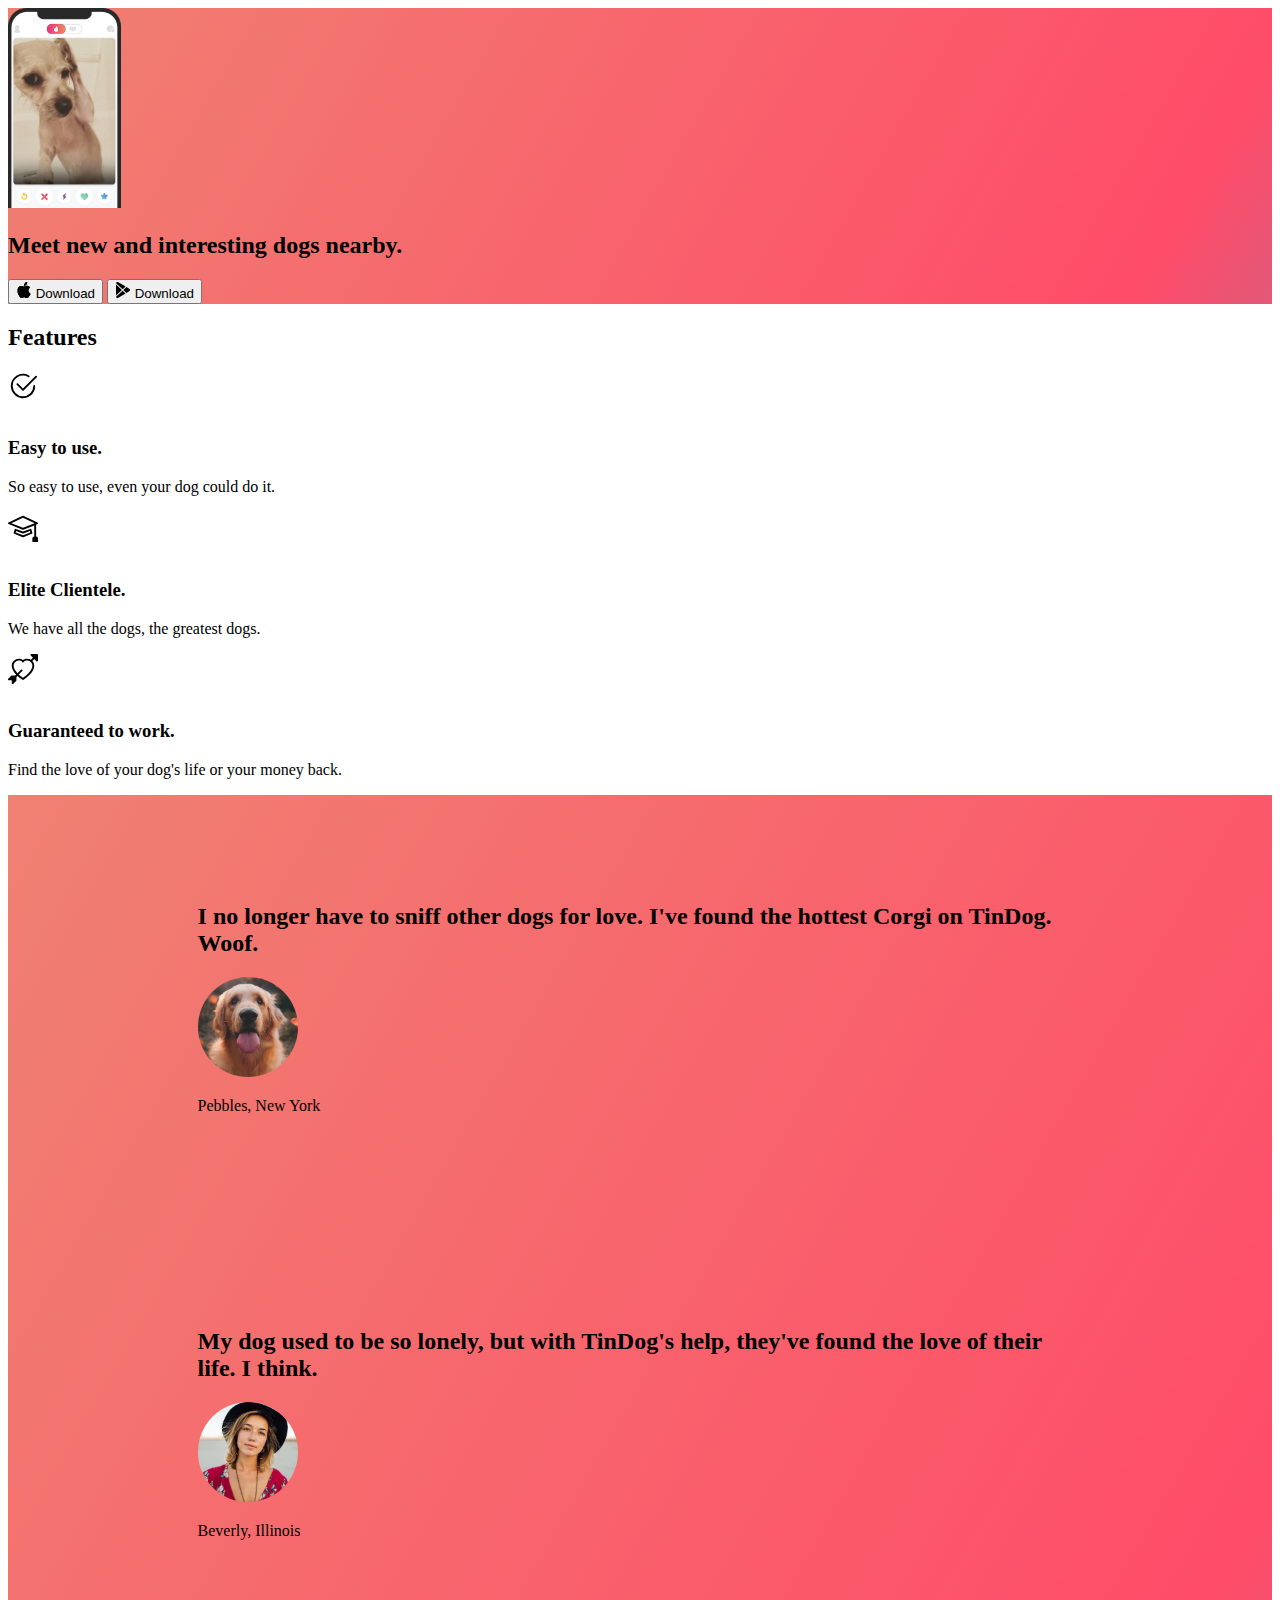
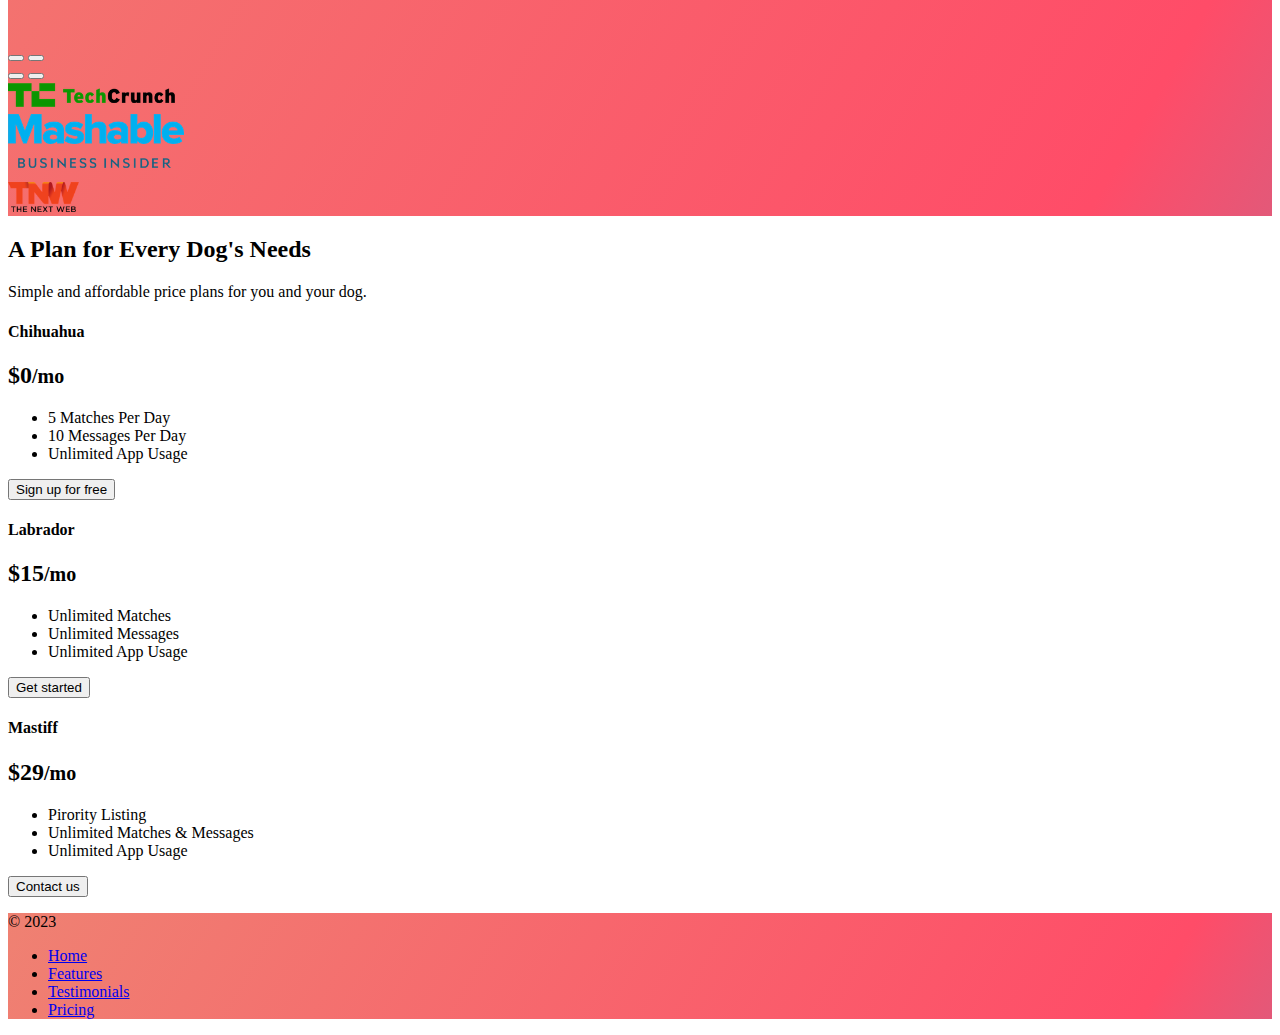
<file: index.html>
<!DOCTYPE html>
<html lang="en">
  <head>
    <meta charset="UTF-8">
    <meta name="viewport" content="width=device-width, initial-scale=1.0">
    <title>TinDog</title>
    <link href="https://cdn.jsdelivr.net/npm/bootstrap@5.3.2/dist/css/bootstrap.min.css" rel="stylesheet" 
      integrity="sha384-T3c6CoIi6uLrA9TneNEoa7RxnatzjcDSCmG1MXxSR1GAsXEV/Dwwykc2MPK8M2HN" crossorigin="anonymous">
    <link rel="stylesheet" href="style.css">
  </head>
  <body>
   <!-- Title -->
    <section id="title">
      <div class="gradient-background">
        <div class="container col-xxl-8 px-4 pt-5">
          <div class="row flex-lg-row-reverse align-items-center g-5 pt-5">
            <div class="col-10 col-sm-8 col-lg-6">
              <img src="images/iphone.png" class="d-block mx-lg-auto img-fluid" alt="app demo" height="200" loading="lazy">
            </div>
            
            <div class="col-lg-6">
              <h2 class="display-5 fw-bold text-body-emphasis lh-1 mb-5">Meet new and interesting dogs nearby.</h2>
              
              <div class="d-grid gap-2 d-md-flex justify-content-md-start">
                  <button type="button" class="btn btn-light btn-lg px-4 me-md-2">
                    <svg xmlns="http://www.w3.org/2000/svg" width="16" height="16" fill="currentColor" class="bi bi-apple mb-1" viewBox="0 0 16 16">
                      <path d="M11.182.008C11.148-.03 9.923.023 8.857 1.18c-1.066 1.156-.902 2.482-.878 2.516.024.034 1.52.087 2.475-1.258.955-1.345.762-2.391.728-2.43Zm3.314 11.733c-.048-.096-2.325-1.234-2.113-3.422.212-2.189 1.675-2.789 1.698-2.854.023-.065-.597-.79-1.254-1.157a3.692 3.692 0 0 0-1.563-.434c-.108-.003-.483-.095-1.254.116-.508.139-1.653.589-1.968.607-.316.018-1.256-.522-2.267-.665-.647-.125-1.333.131-1.824.328-.49.196-1.422.754-2.074 2.237-.652 1.482-.311 3.83-.067 4.56.244.729.625 1.924 1.273 2.796.576.984 1.34 1.667 1.659 1.899.319.232 1.219.386 1.843.067.502-.308 1.408-.485 1.766-.472.357.013 1.061.154 1.782.539.571.197 1.111.115 1.652-.105.541-.221 1.324-1.059 2.238-2.758.347-.79.505-1.217.473-1.282Z" />
                      <path d="M11.182.008C11.148-.03 9.923.023 8.857 1.18c-1.066 1.156-.902 2.482-.878 2.516.024.034 1.52.087 2.475-1.258.955-1.345.762-2.391.728-2.43Zm3.314 11.733c-.048-.096-2.325-1.234-2.113-3.422.212-2.189 1.675-2.789 1.698-2.854.023-.065-.597-.79-1.254-1.157a3.692 3.692 0 0 0-1.563-.434c-.108-.003-.483-.095-1.254.116-.508.139-1.653.589-1.968.607-.316.018-1.256-.522-2.267-.665-.647-.125-1.333.131-1.824.328-.49.196-1.422.754-2.074 2.237-.652 1.482-.311 3.83-.067 4.56.244.729.625 1.924 1.273 2.796.576.984 1.34 1.667 1.659 1.899.319.232 1.219.386 1.843.067.502-.308 1.408-.485 1.766-.472.357.013 1.061.154 1.782.539.571.197 1.111.115 1.652-.105.541-.221 1.324-1.059 2.238-2.758.347-.79.505-1.217.473-1.282Z"></path>
                    </svg> Download
                  </button>
                </a>

                  <button type="button" class="btn btn-outline-light btn-lg px-4">
                    <svg xmlns="http://www.w3.org/2000/svg" width="16" height="16" fill="currentColor" class="bi bi-google-play mb-1" viewBox="0 0 16 16">
                      <path d="M14.222 9.374c1.037-.61 1.037-2.137 0-2.748L11.528 5.04 8.32 8l3.207 2.96 2.694-1.586Zm-3.595 2.116L7.583 8.68 1.03 14.73c.201 1.029 1.36 1.61 2.303 1.055l7.294-4.295ZM1 13.396V2.603L6.846 8 1 13.396ZM1.03 1.27l6.553 6.05 3.044-2.81L3.333.215C2.39-.341 1.231.24 1.03 1.27Z" />
                    </svg> Download
                  </button>
                </a>
              </div>
            </div>
          </div>
        </div>
      </div>
    </section>
   
   <!-- Features -->
    <section id="features">
      <div class="container px-4 py-5" id="hanging-icons">
        <h2 class="pb-2 border-bottom">Features</h2>
        
        <div class="row g-4 py-5 row-cols-1 row-cols-lg-3">
          <div class="col d-flex align-items-start">
            <div class="icon-square text-body-emphasis bg-body-secondary d-inline-flex align-items-center justify-content-center fs-4 flex-shrink-0 me-3">
              
              <svg xmlns="http://www.w3.org/2000/svg" height="30" fill="currentColor" class="bi bi-check2-circle" viewBox="0 0 16 16">
                <path d="M2.5 8a5.5 5.5 0 0 1 8.25-4.764.5.5 0 0 0 .5-.866A6.5 6.5 0 1 0 14.5 8a.5.5 0 0 0-1 0 5.5 5.5 0 1 1-11 0z"></path>
                <path d="M15.354 3.354a.5.5 0 0 0-.708-.708L8 9.293 5.354 6.646a.5.5 0 1 0-.708.708l3 3a.5.5 0 0 0 .708 0l7-7z"></path>
              </svg>
            </div>
            
            <div>
              <h3 class="fs-2">Easy to use.</h3>
              <p>So easy to use, even your dog could do it.</p>
            </div>
          </div>
          
          <div class="col d-flex align-items-start">
            <div class="icon-square text-body-emphasis bg-body-secondary d-inline-flex align-items-center justify-content-center fs-4 flex-shrink-0 me-3">
              <svg xmlns="http://www.w3.org/2000/svg" height="30" fill="currentColor" class="bi bi-mortarboard" viewBox="0 0 16 16">
                <path d="M8.211 2.047a.5.5 0 0 0-.422 0l-7.5 3.5a.5.5 0 0 0 .025.917l7.5 3a.5.5 0 0 0 .372 0L14 7.14V13a1 1 0 0 0-1 1v2h3v-2a1 1 0 0 0-1-1V6.739l.686-.275a.5.5 0 0 0 .025-.917l-7.5-3.5ZM8 8.46 1.758 5.965 8 3.052l6.242 2.913L8 8.46Z"></path>
                <path d="M4.176 9.032a.5.5 0 0 0-.656.327l-.5 1.7a.5.5 0 0 0 .294.605l4.5 1.8a.5.5 0 0 0 .372 0l4.5-1.8a.5.5 0 0 0 .294-.605l-.5-1.7a.5.5 0 0 0-.656-.327L8 10.466 4.176 9.032Zm-.068 1.873.22-.748 3.496 1.311a.5.5 0 0 0 .352 0l3.496-1.311.22.748L8 12.46l-3.892-1.556Z"></path>
              </svg>
            </div>
            
            <div>
              <h3 class="fs-2">Elite Clientele.</h3>
              <p>We have all the dogs, the greatest dogs.</p>
            </div>
          </div>
          
          <div class="col d-flex align-items-start">
            <div class="icon-square text-body-emphasis bg-body-secondary d-inline-flex align-items-center justify-content-center fs-4 flex-shrink-0 me-3">
              <svg xmlns="http://www.w3.org/2000/svg" height="30" fill="currentColor" class="bi bi-arrow-through-heart" viewBox="0 0 16 16">
                <path fill-rule="evenodd" d="M2.854 15.854A.5.5 0 0 1 2 15.5V14H.5a.5.5 0 0 1-.354-.854l1.5-1.5A.5.5 0 0 1 2 11.5h1.793l.53-.53c-.771-.802-1.328-1.58-1.704-2.32-.798-1.575-.775-2.996-.213-4.092C3.426 2.565 6.18 1.809 8 3.233c1.25-.98 2.944-.928 4.212-.152L13.292 2 12.147.854A.5.5 0 0 1 12.5 0h3a.5.5 0 0 1 .5.5v3a.5.5 0 0 1-.854.354L14 2.707l-1.006 1.006c.236.248.44.531.6.845.562 1.096.585 2.517-.213 4.092-.793 1.563-2.395 3.288-5.105 5.08L8 13.912l-.276-.182a21.86 21.86 0 0 1-2.685-2.062l-.539.54V14a.5.5 0 0 1-.146.354l-1.5 1.5Zm2.893-4.894A20.419 20.419 0 0 0 8 12.71c2.456-1.666 3.827-3.207 4.489-4.512.679-1.34.607-2.42.215-3.185-.817-1.595-3.087-2.054-4.346-.761L8 4.62l-.358-.368c-1.259-1.293-3.53-.834-4.346.761-.392.766-.464 1.845.215 3.185.323.636.815 1.33 1.519 2.065l1.866-1.867a.5.5 0 1 1 .708.708L5.747 10.96Z"></path>
              </svg>
            </div>
            
            <div>
              <h3 class="fs-2">Guaranteed to work.</h3>
              <p>Find the love of your dog's life or your money back.</p>
            </div>
          </div>
        </div>
      </div>
    </section>
   
   <!-- Testimonial -->
    <section id="testimonials" class="gradient-background">
      <div id="carouselExampleControls" class="carousel slide text-center" data-bs-ride="carousel" data-bs-intervel="1000">
        <div class="carousel-inner">
          <div class="carousel-item active container-fluid">
            <h2 class="text-body-emphasis">I no longer have to sniff other dogs for love. I've found the hottest Corgi on TinDog. Woof.</h2>
            <img class="profile-img mt-5" src="images/dog-img.jpg" alt="dog-profile">
            <p class="mt-3">Pebbles, New York</p>
          </div>
         
          <div class="carousel-item container-fluid">
            <h2 class="text-body-emphasis">My dog used to be so lonely, but with TinDog's help, they've found the love of their life. I think.</h2>
            <img class="profile-img mt-5" src="images/lady-img.jpg" alt="lady-profile">
            <p class="mt-3">Beverly, Illinois</p>
          </div>
        </div>

        <button class="carousel-control-prev" type="button" data-bs-target="#carouselExampleControls" data-bs-slide="prev">
          <span class="carousel-control-prev-icon"></span>
        </button>
        <button class="carousel-control-next" type="button" data-bs-target="#carouselExampleControls" data-bs-slide="next">
          <span class="carousel-control-next-icon"></span>
        </button>
        
        <div class="carousel-indicators">
          <button type="button" data-bs-target="#carouselExampleControls" data-bs-slide-to="0" class="active"></button>
          <button type="button" data-bs-target="#carouselExampleControls" data-bs-slide-to="1"></button>
        </div>
      </div>

      <div class="container py-4 text-center">
        <div class="row">
          <div class="col-lg-3 col-sm-12">
            <img src="./images/techcrunch.png" alt="techcrunch" height="30">
          </div>
          
          <div class="col-lg-3 col-sm-12">
            <img src="./images/mashable.png" alt="mashable" height="30">
          </div>
          
          <div class="col-lg-3 col-sm-12">
            <img src="./images/bizinsider.png" alt="bizinsider" height="30">
          </div>
          
          <div class="col-lg-3 col-sm-12">
            <img src="./images/tnw.png" alt="tnw" height="30">
          </div>
        </div>
      </div>
    </section>
   
   <!-- Pricing -->
    <section id="pricing">
      <div class="container">
        <div class="pricing-header p-3 pb-md-4 mx-auto text-center">
          <h2 class="display-4 fw-normal">A Plan for Every Dog's Needs</h2>
          <p class="fs-5 text-body-secondary">Simple and affordable price plans for you and your dog.</p>
        </div>
        
        <div class="row row-cols-1 row-cols-md-3 mb-3 text-center">
          <div class="col">
            <div class="card mb-4 rounded-3 shadow-sm border-dark">
              <div class="card-header py-3 text-bg-dark">
                <h4 class="my-0 fw-normal">Chihuahua</h4>
              </div>
              
              <div class="card-body">
                <h2 class="card-title pricing-card-title">$0<small class="text-body-secondary fw-light">/mo</small></h2>
                
                <ul class="list-unstyled mt-3 mb-4">
                  <li>5 Matches Per Day</li>
                  <li>10 Messages Per Day</li>
                  <li>Unlimited App Usage</li>
                </ul>
                
                <button type="button" class="w-100 btn btn-lg btn-outline-dark">Sign up for free</button>
              </div>
            </div>
          </div>
          
          <div class="col">
            <div class="card mb-4 rounded-3 shadow-sm border-dark">
              <div class="card-header py-3 text-bg-dark">
                <h4 class="my-0 fw-normal">Labrador</h4>
              </div>
              
              <div class="card-body">
                <h2 class="card-title pricing-card-title">$15<small class="text-body-secondary fw-light">/mo</small></h2>
                
                <ul class="list-unstyled mt-3 mb-4">
                  <li>Unlimited Matches</li>
                  <li>Unlimited Messages</li>
                  <li>Unlimited App Usage</li>
                </ul>
                
                <button type="button" class="w-100 btn btn-lg btn-outline-dark">Get started</button>
              </div>
            </div>
          </div>
          
          <div class="col">
            <div class="card mb-4 rounded-3 shadow-sm border-dark">
              <div class="card-header py-3 text-bg-dark">
                <h4 class="my-0 fw-normal">Mastiff</h4>
              </div>
              
              <div class="card-body">
                <h2 class="card-title pricing-card-title">$29<small class="text-body-secondary fw-light">/mo</small></h2>
                
                <ul class="list-unstyled mt-3 mb-4">
                  <li>Pirority Listing</li>
                  <li>Unlimited Matches &amp; Messages</li>
                  <li>Unlimited App Usage</li>
                </ul>
                
                <button type="button" class="w-100 btn btn-lg btn-outline-dark">Contact us</button>
              </div>
            </div>
          </div>
        </div>
      </div>
    </section>
   
   <!-- Footer -->
    <section id="footer">
      <div class="gradient-background">
        <div class="container">
          <footer class="d-flex flex-wrap justify-content-between align-items-center py-3 mt-5 border-top">
            <p class="col-md-4 mb-0 text-body-secondary">© 2023</p>
        
            <ul class="nav col-md-4 justify-content-end">
              <li class="nav-item"><a href="#" class="nav-link px-2 text-body-secondary">Home</a></li>
              <li class="nav-item"><a href="#features" class="nav-link px-2 text-body-secondary">Features</a></li>
              <li class="nav-item"><a href="#testimonials" class="nav-link px-2 text-body-secondary">Testimonials</a></li>
              <li class="nav-item"><a href="#pricing" class="nav-link px-2 text-body-secondary">Pricing</a></li>
            </ul>
          </footer>
        </div>
      </div>
    </section>
   
    <script src="https://cdn.jsdelivr.net/npm/bootstrap@5.3.2/dist/js/bootstrap.bundle.min.js" 
      integrity="sha384-C6RzsynM9kWDrMNeT87bh95OGNyZPhcTNXj1NW7RuBCsyN/o0jlpcV8Qyq46cDfL" crossorigin="anonymous">
    </script>
  </body>
</html>
</file>
<file: style.css>
.gradient-background {
  background: linear-gradient(300deg, #00bfff, #ff4c68, #ef8172);
  background-size: 180% 180%;
  animation: gradient-animation 18s ease infinite;
}

@keyframes gradient-animation {
  0% {
    background-position: 0% 50%;
  }
  50% {
    background-position: 100% 50%;
  }
  100% {
    background-position: 0% 50%;
  }
}

.icon-square 
{
  width: 3rem;
  height: 3rem;
  border-radius: 0.75rem;
}

.container-fluid
{
  padding: 7% 15%;
}

.profile-img {
  height: 100px;
  border-radius: 50%;
}

.testimonial-text
{
  font-size: 3rem;
  line-height: 1.5;
}
</file>
